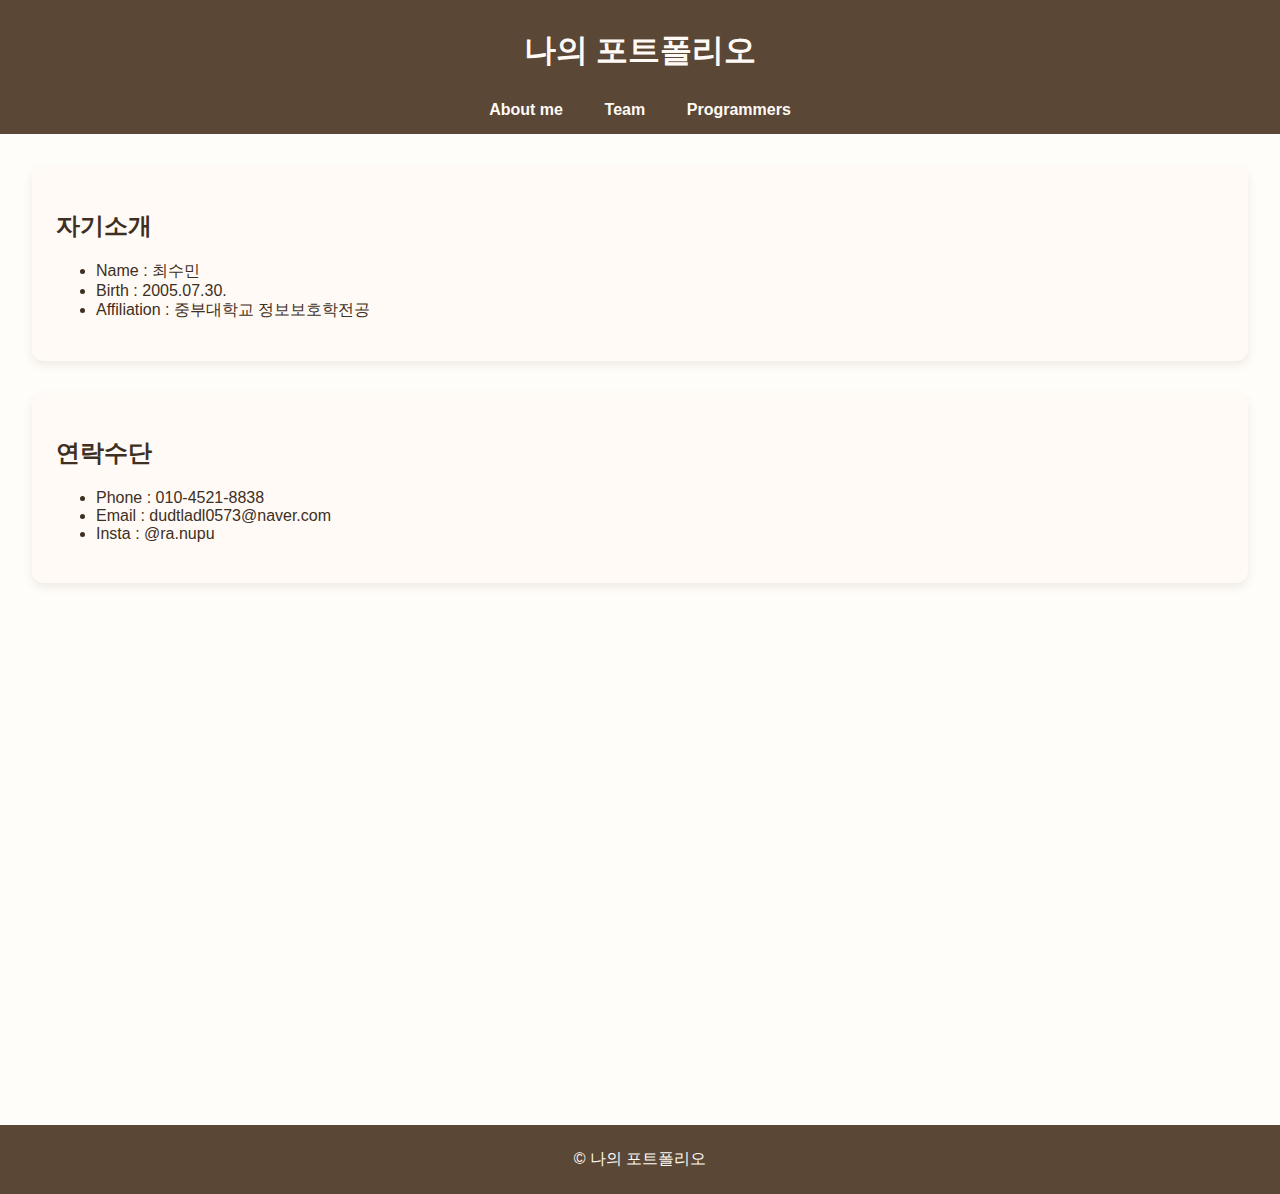
<file: index.html>
<!DOCTYPE html>
<html lang="ko">
  <head>
    <meta charset="UTF-8" />
    <meta name="viewport" content="width=device-width, initial-scale=1.0" />
    <title>나의 포트폴리오</title>
    <link rel="stylesheet" href="style.css" />
    <script defer src="main.js"></script>
  </head>
  <body>
    <header>
      <h1 class="fade-in">나의 포트폴리오</h1>
      <button class="menu-toggle" aria-label="Toggle menu">☰</button>
      <nav>
        <ul class="nav-links">
          <li><a href="index.html">About me</a></li>
          <li><a href="team.html">Team</a></li>
          <li><a href="programmers.html">Programmers</a></li>
        </ul>
      </nav>
    </header>
    <main>
      <section class="fade-in card-section">
        <h2>자기소개</h2>
        <ul>
          <li>Name : 최수민</li>
          <li>Birth : 2005.07.30.</li>
          <li>Affiliation : 중부대학교 정보보호학전공</li>
        </ul>
      </section>

      <section class="fade-in card-section">
        <h2>연락수단</h2>
        <ul>
          <li>Phone : 010-4521-8838</li>
          <li>Email : dudtladl0573@naver.com</li>
          <li>Insta : @ra.nupu</li>
        </ul>
      </section>

      <section class="fade-in card-section">
        <h2>포트폴리오</h2>
        <div class="portfolio-grid">
          <div class="portfolio-item">
            <img src="img/assignment1.png" alt="과제1" />
            <a
              href="https://thriving-tartufo-838fc4.netlify.app/"
              target="_blank"
              >과제1</a
            >
          </div>
          <div class="portfolio-item">
            <img src="img/assignment2.png" alt="과제2" />
            <a
              href="https://assignment-two-nu-liard.vercel.app/"
              target="_blank"
              >과제2</a
            >
          </div>
          <div class="portfolio-item">
            <img src="img/portfolio.png" alt="중간고사 개인페이지" />
            <a href="https://portfolio-gray-nine-13.vercel.app/" target="_blank"
              >중간고사 개인페이지</a
            >
          </div>
        </div>

        <ul>
          <li>과제/중간 제출용 웹페이지 제작</li>
          <li>반응형 웹 구현</li>
          <li>팀 협업 프로젝트 경험</li>
        </ul>
      </section>
    </main>
    <footer>
      <p>© 나의 포트폴리오</p>
    </footer>
  </body>
</html>
</file>
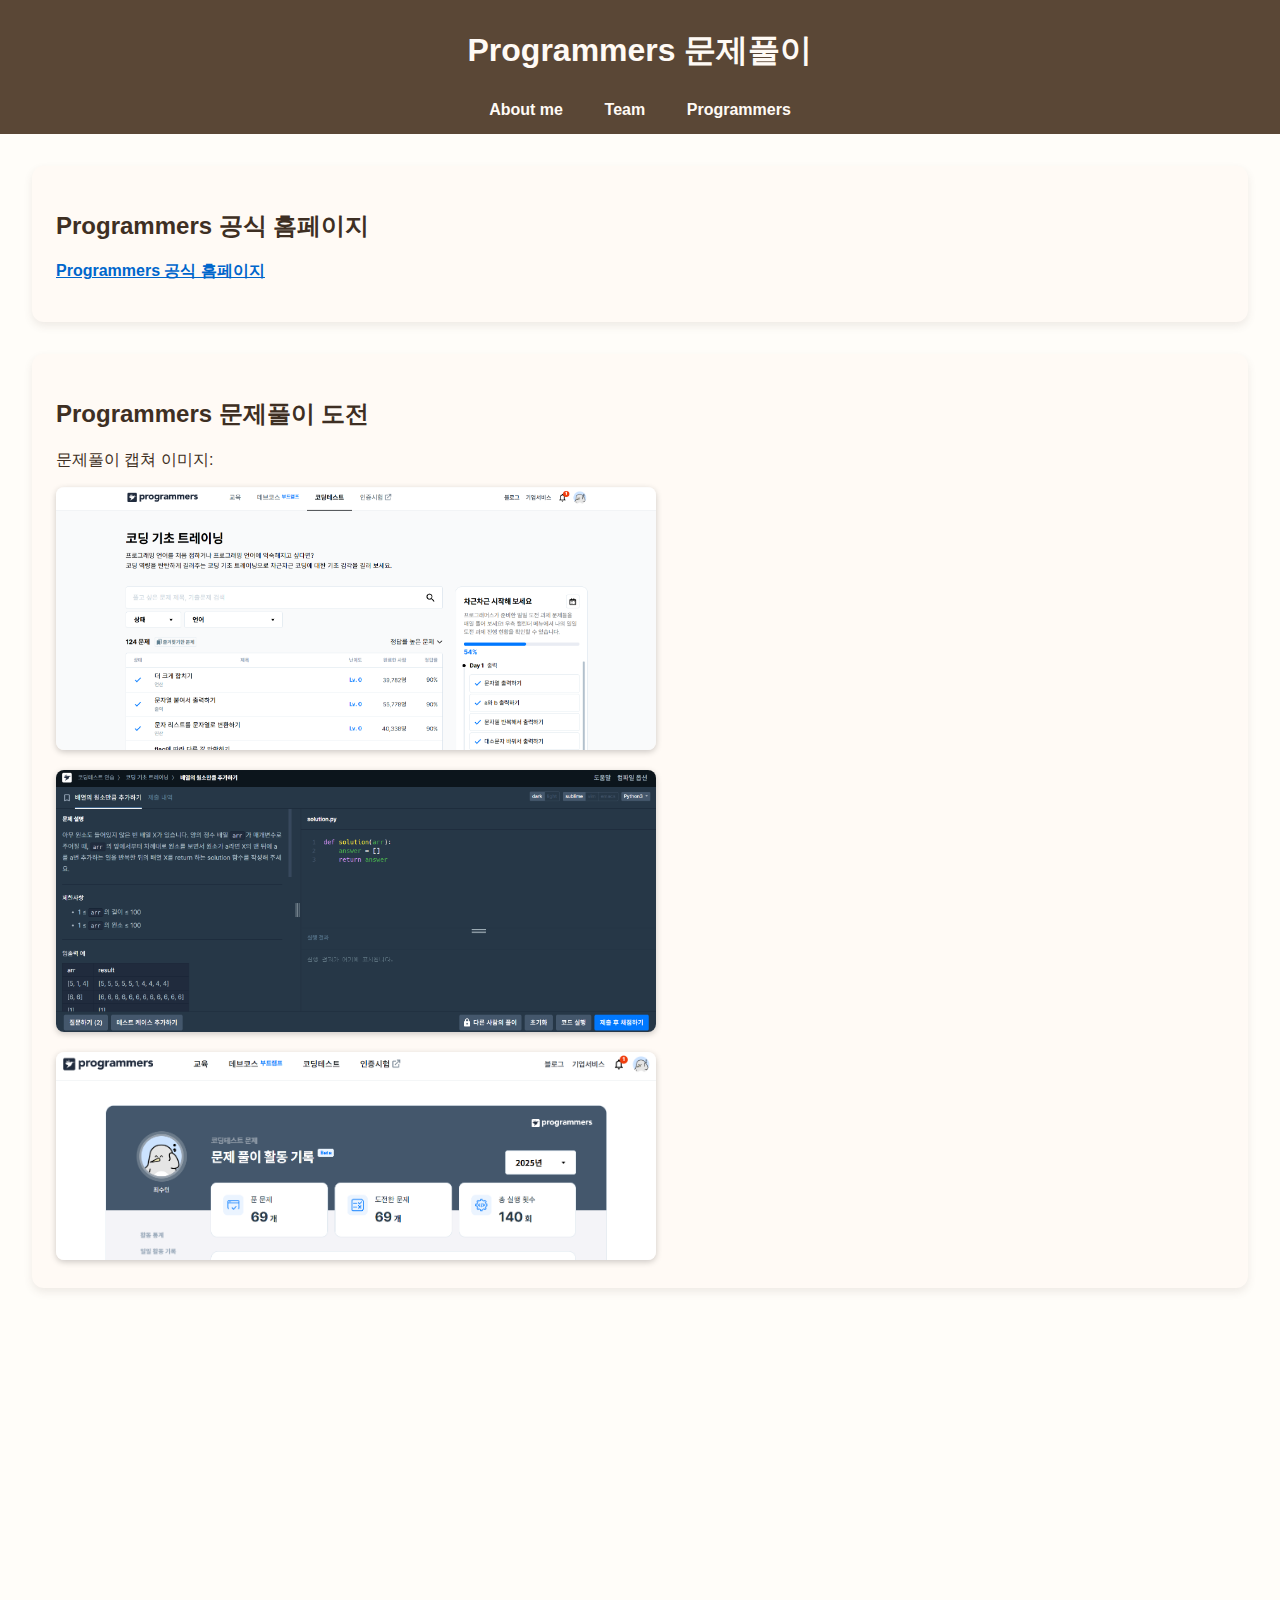
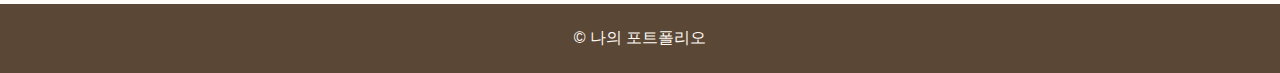
<file: programmers.html>
<!DOCTYPE html>
<html lang="ko">
  <head>
    <meta charset="UTF-8" />
    <title>Programmers</title>
    <link rel="stylesheet" href="style.css" />
    <script defer src="main.js"></script>
  </head>
  <body>
    <header>
      <h1 class="fade-in">Programmers 문제풀이</h1>
      <button class="menu-toggle" aria-label="Toggle menu">☰</button>
      <nav>
        <ul class="nav-links">
          <li><a href="index.html">About me</a></li>
          <li><a href="team.html">Team</a></li>
          <li><a href="programmers.html">Programmers</a></li>
        </ul>
      </nav>
    </header>
    <main>
      <section class="fade-in card-section">
        <h2>Programmers 공식 홈페이지</h2>
        <p>
          <a
            href="https://programmers.co.kr"
            target="_blank"
            rel="noopener noreferrer"
            style="
              font-weight: bold;
              color: #0066cc;
              text-decoration: underline;
            "
          >
            Programmers 공식 홈페이지
          </a>
        </p>
      </section>

      <section class="fade-in card-section">
        <h2>Programmers 문제풀이 도전</h2>
        <p>문제풀이 캡쳐 이미지:</p>
        <img
          src="img/programmers1.png"
          alt="Programmers 진행상황"
          width="600"
          style="
            max-width: 100%;
            border-radius: 8px;
            box-shadow: 0 2px 6px rgba(0, 0, 0, 0.2);
            margin-bottom: 1rem;
          "
        />
        <img
          src="img/programmers2.png"
          alt="Programmers 진행상황"
          width="600"
          style="
            max-width: 100%;
            border-radius: 8px;
            box-shadow: 0 2px 6px rgba(0, 0, 0, 0.2);
            margin-bottom: 1rem;
          "
        />
        <img
          src="img/programmers3.png"
          alt="Programmers 진행상황"
          width="600"
          style="
            max-width: 100%;
            border-radius: 8px;
            box-shadow: 0 2px 6px rgba(0, 0, 0, 0.2);
          "
        />
      </section>

      <section class="fade-in card-section">
        <h2>문제풀이를 하면서 느낀 점</h2>
        <p>
          Programmers는 개발자를 위한 코딩 테스트 플랫폼으로 기업 채용에 필요한
          코딩 역량을 평가하거나 개인의 알고리즘 실력을 향상시키기 위한 문제
          풀이 서비스를 제공합니다. 다양한 언어로 문제를 풀 수 있으며 풀이
          결과를 다른 사람들과 비교할 수 있어 학습에 매우 유용합니다. 저는
          Programmers에서 파이썬으로 다양한 문제를 풀어보며 문법들과 구조에 대한
          이해가 깊어졌습니다. 특히 다른 사람들과의 코드를 비교함으로써 생각의
          폭이 넓어진 것 같습니다. 앞으로도 꾸준히 문제를 풀어보며 실력을
          향상시키고 싶습니다.
        </p>
      </section>
    </main>
    <footer><p>© 나의 포트폴리오</p></footer>
  </body>
</html>
</file>
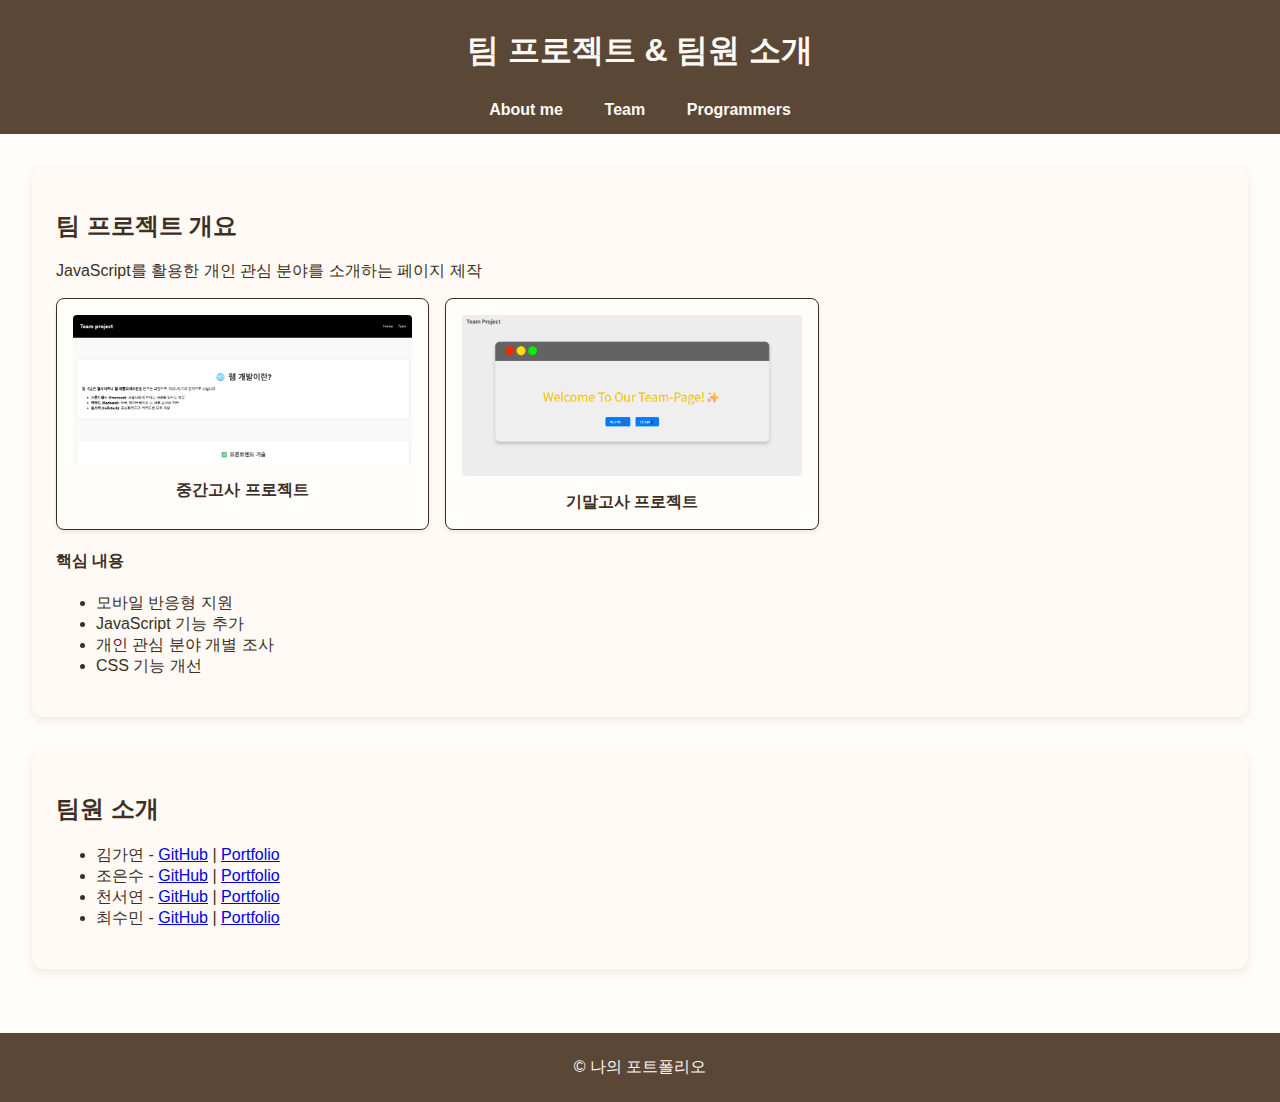
<file: team.html>
<!DOCTYPE html>
<html lang="ko">
  <head>
    <meta charset="UTF-8" />
    <meta name="viewport" content="width=device-width, initial-scale=1.0" />
    <title>팀 프로젝트 및 팀원 소개</title>
    <link rel="stylesheet" href="style.css" />
    <script defer src="main.js"></script>
  </head>
  <body>
    <header>
      <h1 class="fade-in">팀 프로젝트 & 팀원 소개</h1>
      <button class="menu-toggle" aria-label="Toggle menu">☰</button>
      <nav>
        <ul class="nav-links">
          <li><a href="index.html">About me</a></li>
          <li><a href="team.html">Team</a></li>
          <li><a href="programmers.html">Programmers</a></li>
        </ul>
      </nav>
    </header>
    <main>
      <section class="fade-in card-section">
        <h2>팀 프로젝트 개요</h2>
        <p>JavaScript를 활용한 개인 관심 분야를 소개하는 페이지 제작</p>
        <div class="portfolio-grid">
          <div class="portfolio-item">
            <img src="img/midterm-team.png" alt="중간 과제 팀페이지" />
            <a href="https://team-project-beta.vercel.app/" target="_blank"
              >중간고사 프로젝트</a
            >
          </div>
          <div class="portfolio-item">
            <img src="img/final-team.png" alt="기말 과제 팀페이지" />
            <a href="https://team-project-two-iota.vercel.app/" target="_blank"
              >기말고사 프로젝트</a
            >
          </div>
        </div>
        <h4>핵심 내용</h4>
        <ul>
          <li>모바일 반응형 지원</li>
          <li>JavaScript 기능 추가</li>
          <li>개인 관심 분야 개별 조사</li>
          <li>CSS 기능 개선</li>
        </ul>
      </section>

      <section class="fade-in card-section">
        <h2>팀원 소개</h2>
        <ul>
          <li>
            김가연 -
            <a
              href="https://github.com/bora120"
              target="_blank"
              rel="noopener noreferrer"
              >GitHub</a
            >
            |
            <a
              href="https://last-portfolio-zeta.vercel.app/"
              target="_blank"
              rel="noopener noreferrer"
              >Portfolio</a
            >
          </li>
          <li>
            조은수 -
            <a
              href="https://github.com/myyonop"
              target="_blank"
              rel="noopener noreferrer"
              >GitHub</a
            >
            |
            <a
              href="https://portfolio-psi-drab-14.vercel.app/"
              target="_blank"
              rel="noopener noreferrer"
              >Portfolio</a
            >
          </li>
          <li>
            천서연 -
            <a
              href="https://github.com/westkiteS2"
              target="_blank"
              rel="noopener noreferrer"
              >GitHub</a
            >
            |
            <a
              href="https://final-chi-snowy.vercel.app/"
              target="_blank"
              rel="noopener noreferrer"
              >Portfolio</a
            >
          </li>
          <li>
            최수민 -
            <a
              href="https://github.com/sumin8838"
              target="_blank"
              rel="noopener noreferrer"
              >GitHub</a
            >
            |
            <a
              href="https://portfolio-two-alpha-self.vercel.app/"
              target="_blank"
              rel="noopener noreferrer"
              >Portfolio</a
            >
          </li>
        </ul>
      </section>
    </main>
    <footer><p>© 나의 포트폴리오</p></footer>
  </body>
</html>
</file>
<file: style.css>
/* 공통 설정 */
body {
  font-family: 'Segoe UI', sans-serif;
  margin: 0;
  background-color: #fffdf9; /* 기본 배경: 밝은 크림색 */
  color: #3e2f23; /* 기본 텍스트: 진한 갈색 */
}

/* 헤더 & 푸터: 연한 갈색 배경 + 연한 크림색 글씨 */
header,
footer {
  background-color: #5a4736; /* 더 연한 갈색으로 변경 */
  color: #fffaf5;
  padding: 0.5rem 1rem;
  text-align: center;
}

/* 네비게이션 메뉴 */
nav ul {
  list-style: none;
  display: flex;
  justify-content: center;
  gap: 1rem;
  padding: 0;
  margin: 0;
}

nav ul li a {
  color: #fffaf5; /* 연한 크림색 */
  text-decoration: none;
  font-weight: bold;
  padding: 0.4rem 0.8rem;
  border-radius: 4px;
  transition: transform 0.3s ease;
  display: inline-block;
}

nav ul li a:hover {
  transform: scale(1.15);
  color: #fffdf9; /* 호버 시 조금 더 밝은 크림색 */
}

/* 본문 영역은 밝은 크림 배경 + 진한 갈색 텍스트 */
main {
  background-color: #fffdf9;
  color: #3e2f23;
  padding: 2rem;
}

/* 버튼: 밝은 크림 배경 + 진한 갈색 테두리, 호버 시 반전 */
button {
  margin-top: 20px;
  padding: 10px 20px;
  background-color: #fffdf9;
  color: #3e2f23;
  border: 2px solid #3e2f23;
  cursor: pointer;
  border-radius: 6px;
  transition: background-color 0.3s, color 0.3s;
}

button:hover {
  background-color: #3e2f23;
  color: #fffaf5;
}

/* 페이드인 애니메이션 */
.fade-in {
  opacity: 0;
  transform: translateY(20px);
  transition: opacity 0.6s ease-out, transform 0.6s ease-out;
}
.fade-in.visible {
  opacity: 1;
  transform: translateY(0);
}

/* 카드 형태 섹션 공통 */
.card-section {
  background-color: #fffaf5;
  border-radius: 12px;
  padding: 1.5rem;
  margin-bottom: 2rem;
  box-shadow: 0 4px 8px rgba(90, 71, 54, 0.1); /* 연한 갈색 그림자 */
}

/* 포트폴리오 그리드 스타일 */
.portfolio-grid {
  display: flex;
  flex-wrap: wrap;
  gap: 1rem;
  margin-bottom: 1rem;
}

.portfolio-item {
  width: calc(33.333% - 1rem);
  background-color: #fffdf9;
  border: 1px solid #3e2f23;
  border-radius: 8px;
  padding: 1rem;
  text-align: center;
  box-shadow: 0 2px 4px rgba(62, 47, 35, 0.1);
  max-width: 100%;
  overflow: hidden;
}

.portfolio-item img {
  display: block;
  max-width: 100%;
  height: auto;
  object-fit: cover;
  border-radius: 4px;
  margin-bottom: 0.5rem;
}

.portfolio-item a {
  display: inline-block;
  margin-top: 0.5rem;
  color: #3e2f23;
  font-weight: bold;
  text-decoration: none;
}

.portfolio-item a:hover {
  color: #3e2f23;
  text-decoration: underline;
}

/* 모바일 반응형 대응 */
@media (max-width: 768px) {
  /* 네비게이션 수직 정렬 */
  nav ul {
    flex-direction: column;
    align-items: center;
    gap: 0.5rem;
  }

  /* 메인 콘텐츠 패딩 줄이기 */
  main {
    padding: 1rem;
  }

  /* 카드 박스 여백 줄이기 */
  .card-section {
    padding: 1rem;
  }

  /* 포트폴리오 그리드 - 한 줄에 1~2개 */
  .portfolio-grid {
    flex-direction: column;
    gap: 1rem;
  }

  .portfolio-item {
    width: 100%;
  }

  /* 이미지 크기 자동조정 */
  .portfolio-item img {
    width: 100%;
    height: auto;
  }

  /* 캡처 이미지도 전체 너비로 */
  img {
    max-width: 100%;
    height: auto;
  }

  /* 푸터 폰트 크기 약간 작게 */
  footer p {
    font-size: 0.9rem;
  }
}

/* 햄버거 버튼 기본 숨김 */
.menu-toggle {
  display: none;
  background: none;
  border: none;
  font-size: 2rem;
  color: #fffaf5;
  position: absolute;
  top: 0.5rem;
  right: 1rem;
  z-index: 1001;
  cursor: pointer;
  padding: 0;
}

/* 모바일 반응형 메뉴 */
@media (max-width: 768px) {
  nav ul.nav-links {
    display: none;
    flex-direction: column;
    background-color: #5a4736; /* 헤더/푸터와 동일한 연한 갈색 */
    position: absolute;
    top: 75px;
    right: 0;
    width: 100%;
    padding: 1rem 0;
    z-index: 1000;
  }

  nav ul.nav-links.active {
    display: flex;
  }

  .menu-toggle {
    display: block;
  }

  nav ul li a {
    padding: 1rem;
    text-align: center;
  }
}

/* 이미지가 컨테이너 밖으로 나가지 않게 보장 */
* {
  box-sizing: border-box;
}
</file>
